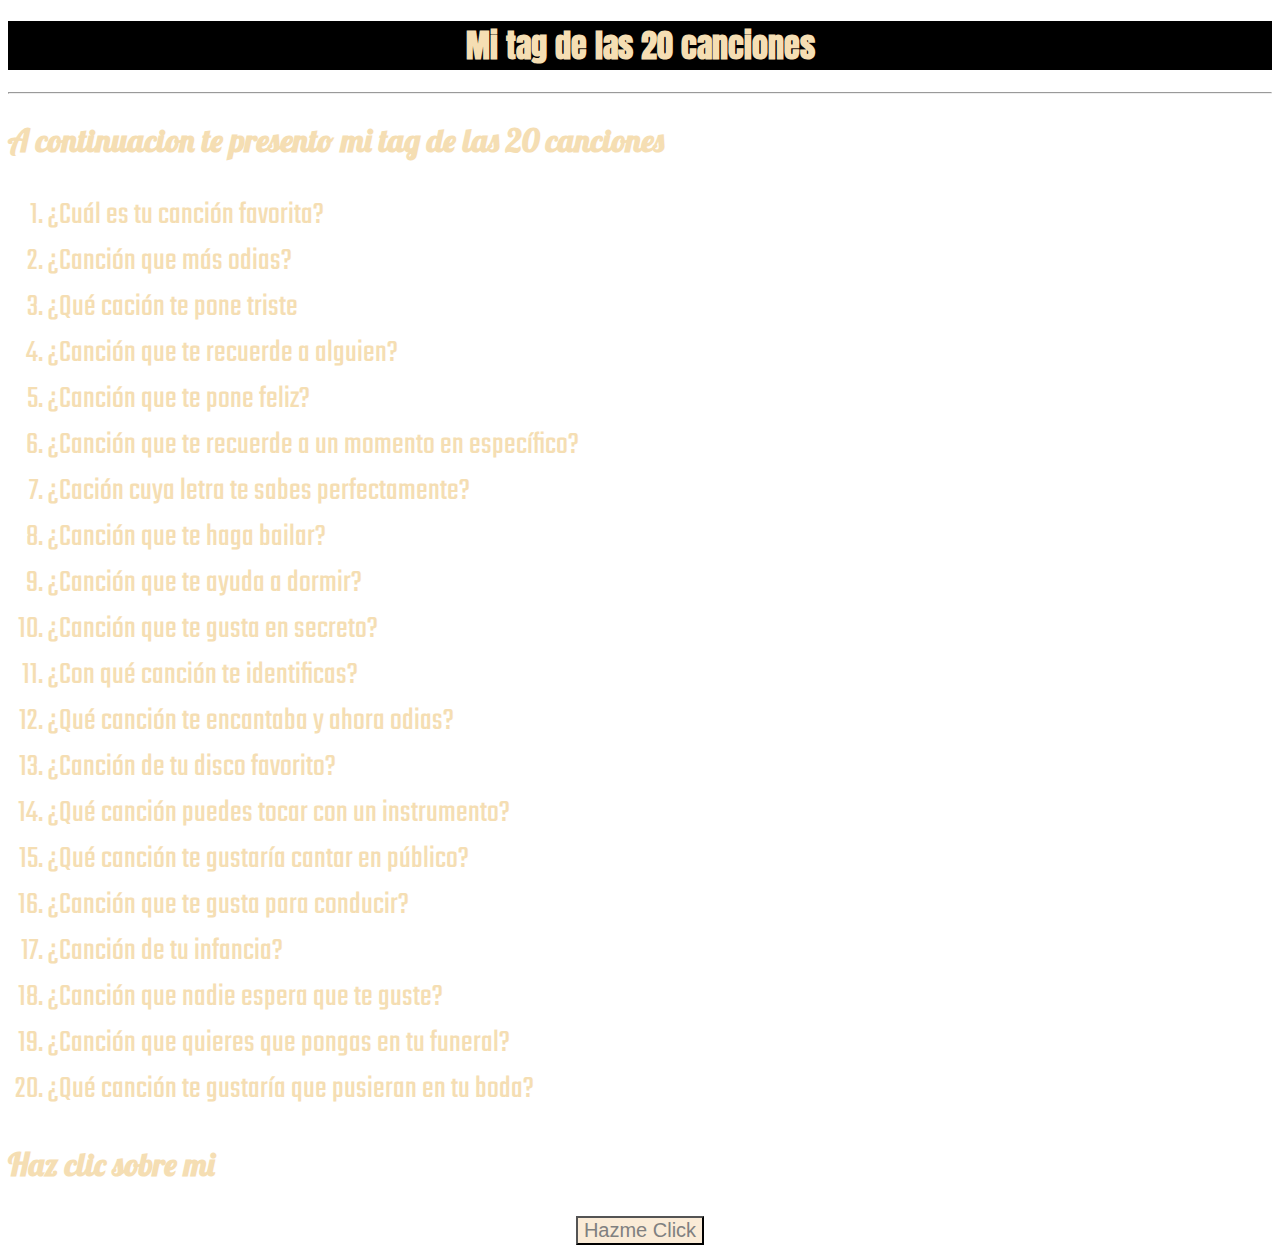
<file: index.html>
<!DOCTYPE html>
<html lang="en">

<head>
    <meta charset="UTF-8">
    <meta http-equiv="X-UA-Compatible" content="IE=edge">
    <meta name="viewport" content="width=device-width, initial-scale=1.0">
    <title>Las 20 Principales de ADSO</title>
    <link rel="stylesheet" href="style.css">
    <link rel="preconnect" href="https://fonts.googleapis.com">
    <link rel="preconnect" href="https://fonts.gstatic.com" crossorigin>
    <link href="https://fonts.googleapis.com/css2?family=Anton&display=swap" rel="stylesheet">
    <link href="https://fonts.googleapis.com/css2?family=Anton&family=Lobster&display=swap" rel="stylesheet">
    <link href="https://fonts.googleapis.com/css2?family=Anton&family=Lobster&family=Teko&display=swap" rel="stylesheet">
</head>

<body>
    <h1 class="titulo1">Mi tag de las 20 canciones</h1>
    <hr>
    <h2 class="titulo2">A continuacion te presento mi tag de las 20 canciones</h2>
    <ol class="titulo3">
        <li>¿Cuál es tu canción favorita?</li>
        <li>¿Canción que más odias?</li>
        <li>¿Qué cación te pone triste</li>
        <li>¿Canción que te recuerde a alguien?</li>
        <li>¿Canción que te pone feliz?</li>
        <li>¿Canción que te recuerde a un momento en específico?</li>
        <li>¿Cación cuya letra te sabes perfectamente?</li>
        <li>¿Canción que te haga bailar?</li>
        <li>¿Canción que te ayuda a dormir?</li>
        <li>¿Canción que te gusta en secreto?</li>
        <li>¿Con qué canción te identificas?</li>
        <li>¿Qué canción te encantaba y ahora odias?</li>
        <li>¿Canción de tu disco favorito?</li>
        <li>¿Qué canción puedes tocar con un instrumento?</li>
        <li>¿Qué canción te gustaría cantar en público?</li>
        <li>¿Canción que te gusta para conducir?</li>
        <li>¿Canción de tu infancia?</li>
        <li>¿Canción que nadie espera que te guste?</li>
        <li>¿Canción que quieres que pongas en tu funeral?</li>
        <li>¿Qué canción te gustaría que pusieran en tu boda?</li>
    </ol>
    <h3 class="titulo2">Haz clic sobre mi</h3>
    <div class="contenedor">
        <a href="respuestas.html">
            <button>Hazme Click</button>
        </a>
    </div>
    
</body>

</html>
</file>
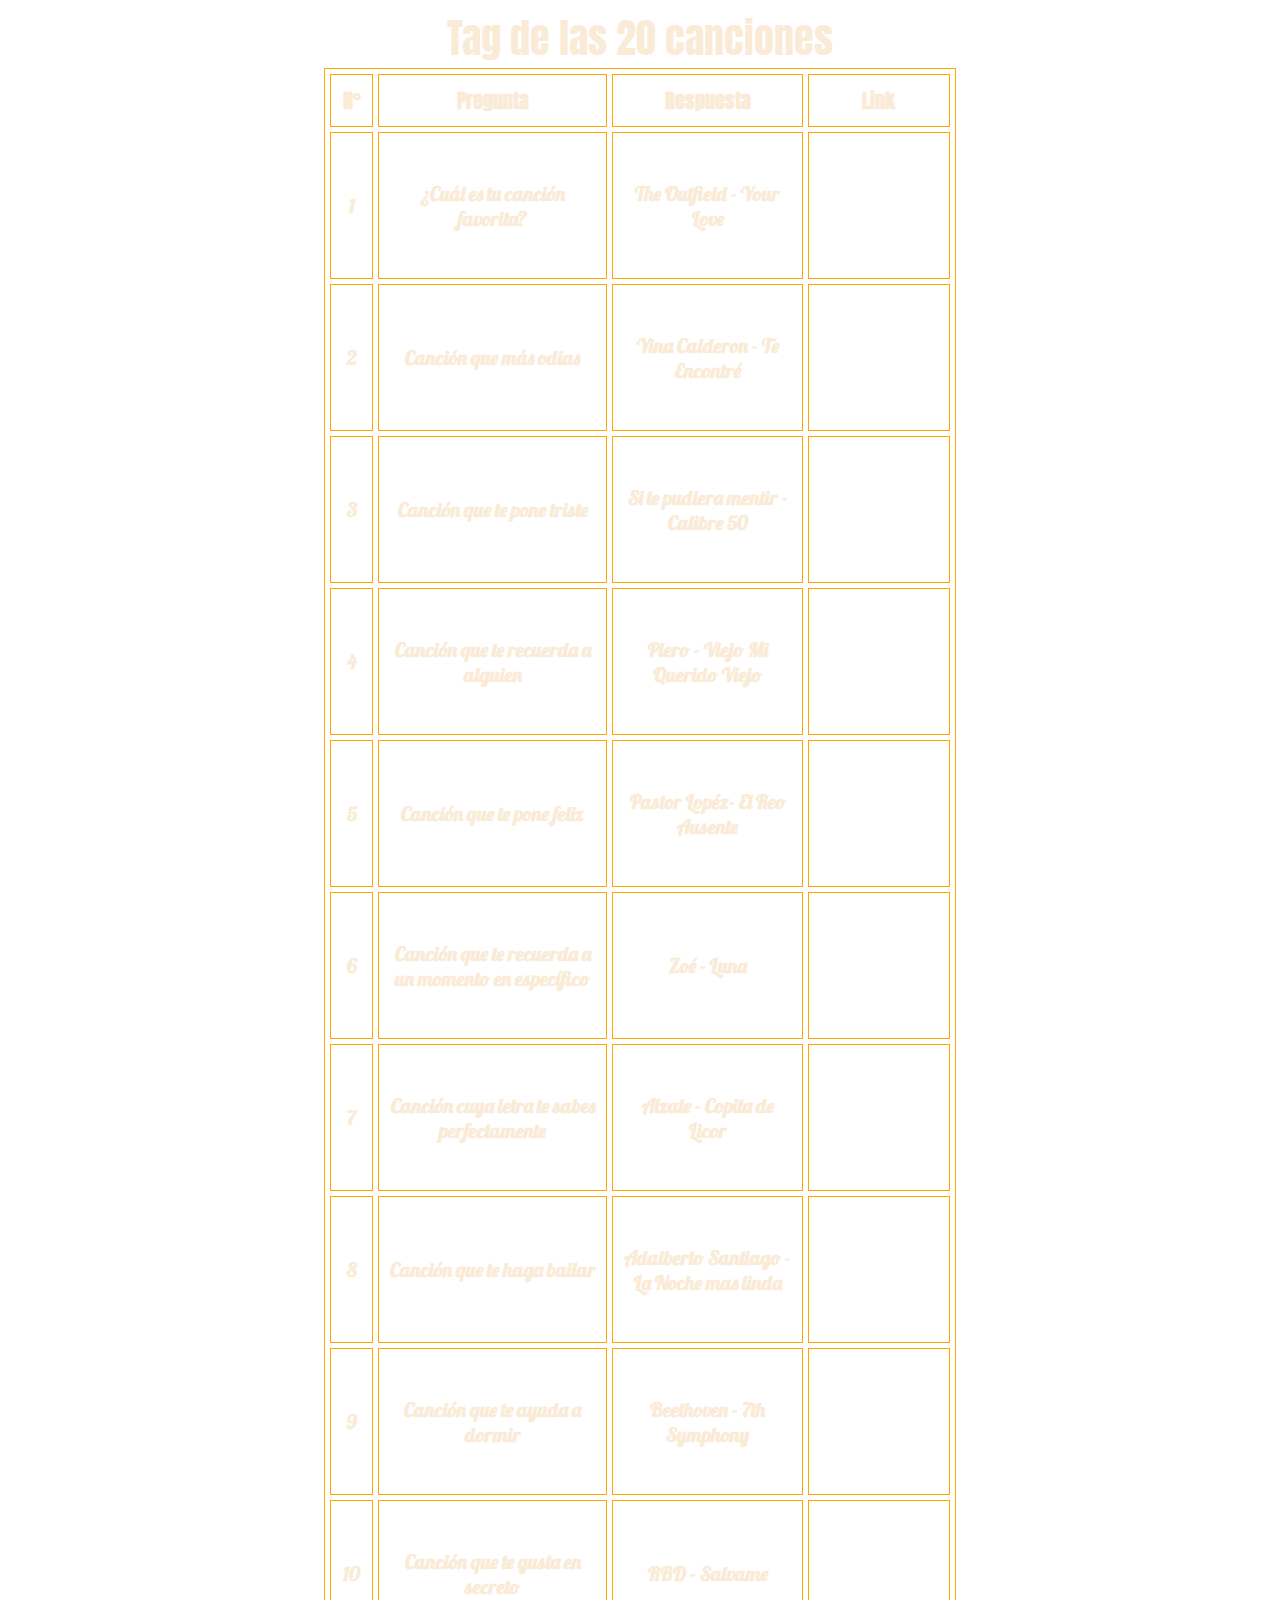
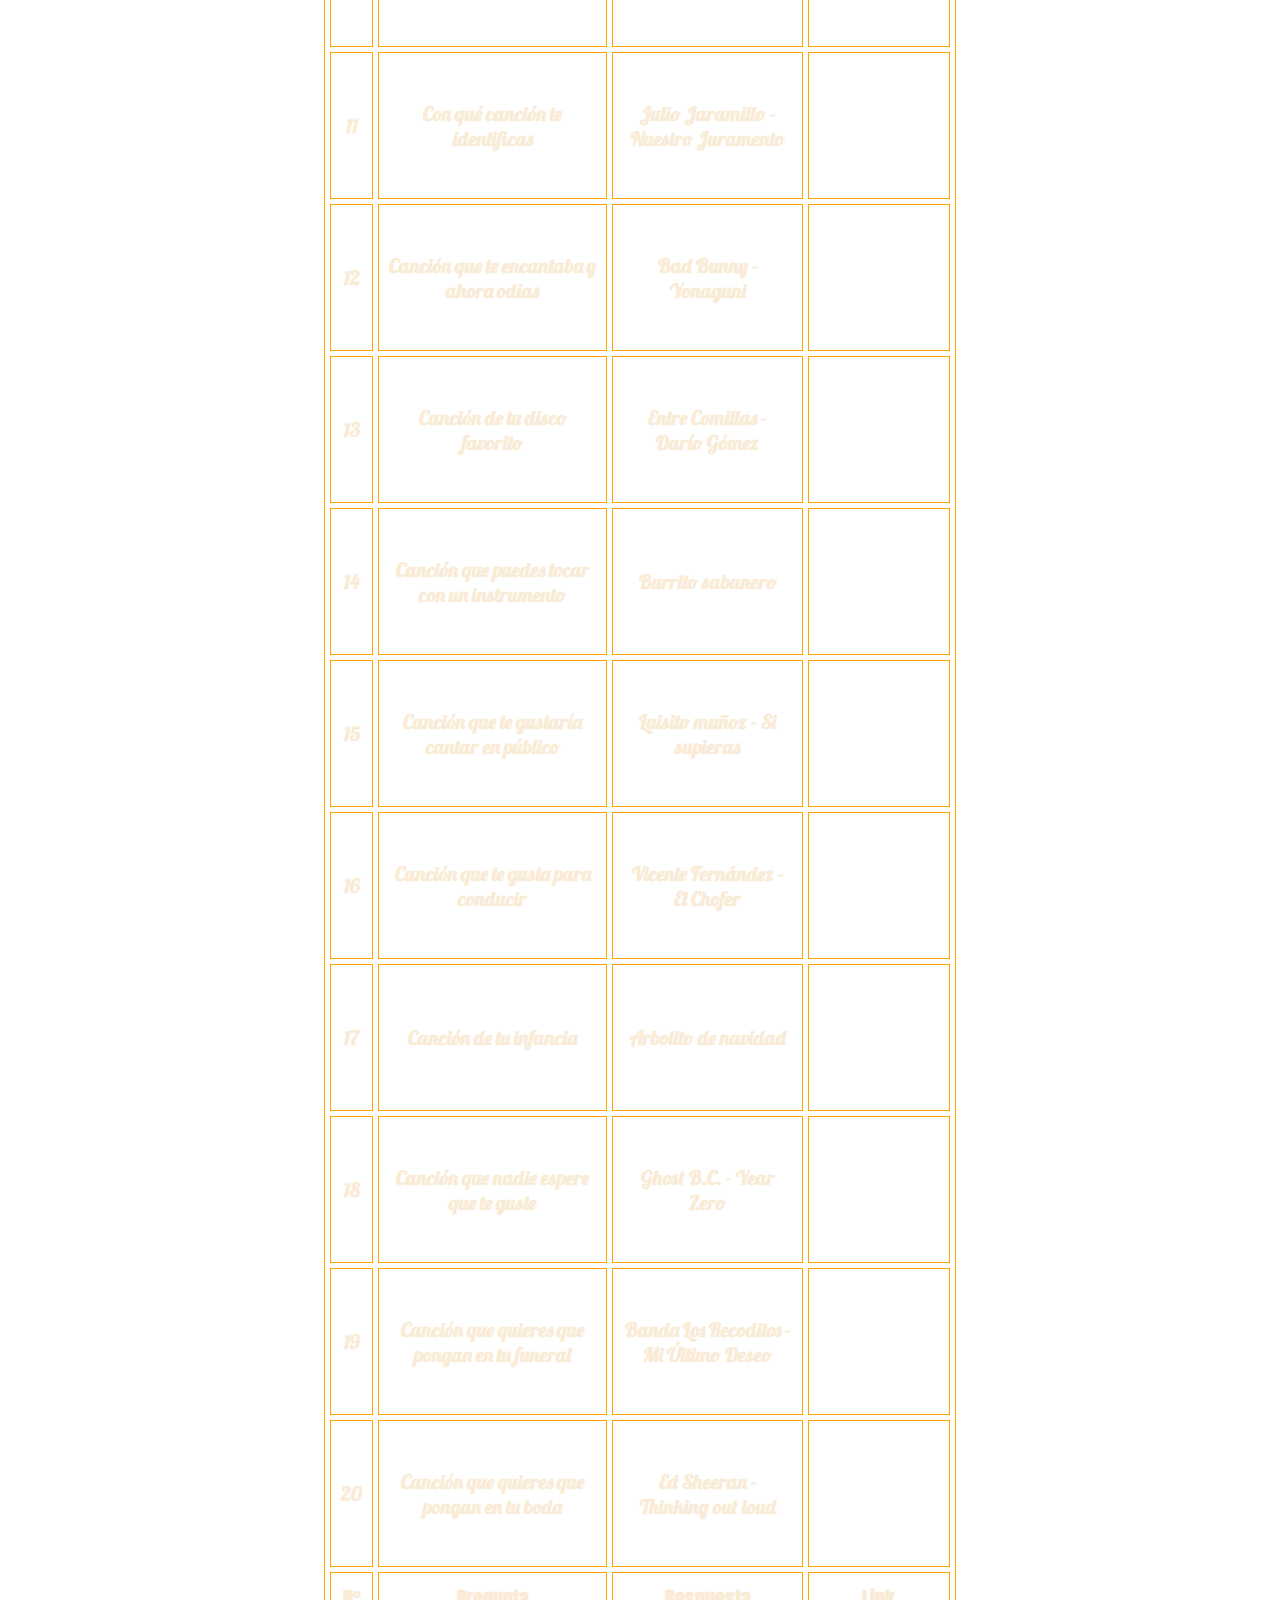
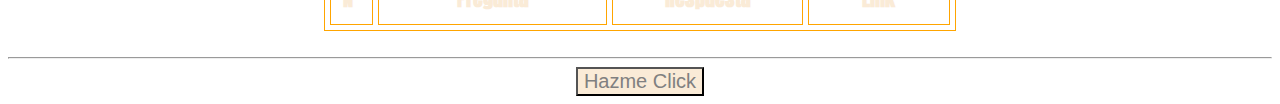
<file: respuestas.html>
<!DOCTYPE html>
<html lang="en">

<head>
    <meta charset="UTF-8">
    <meta http-equiv="X-UA-Compatible" content="IE=edge">
    <meta name="viewport" content="width=, initial-scale=1.0">
    <title>Playlist</title>
    <link rel="stylesheet" href="style.css">
    <link rel="preconnect" href="https://fonts.googleapis.com">
    <link rel="preconnect" href="https://fonts.gstatic.com" crossorigin>
    <link href="https://fonts.googleapis.com/css2?family=Anton&display=swap" rel="stylesheet">
    <link href="https://fonts.googleapis.com/css2?family=Anton&family=Lobster&display=swap" rel="stylesheet">
    <link href="https://fonts.googleapis.com/css2?family=Anton&family=Lobster&family=Teko&display=swap"
        rel="stylesheet">
</head>

<body class="boy">
    <center>
        <table class="table" width="50%" border="1" bordercolor="orange" cellpadding="10" cellspacing="5">
            <caption class="titulo">Tag de las 20 canciones</caption>
            <thead>
                <tr>
                    <th class="th">N°</th>
                    <th class="th">Pregunta</th>
                    <th class="th">Respuesta</th>
                    <th class="th">Link</th>
                </tr>
            </thead>
            <tbody>
                <tr>
                    <td>1</td>
                    <td>¿Cuál es tu canción favorita?</td>
                    <td>The Outfield - Your Love</td>
                    <td><iframe width="120" height="120" src="https://www.youtube.com/embed/4N1iwQxiHrs"
                            title="YouTube video player" frameborder="0"
                            allow="accelerometer; autoplay; clipboard-write; encrypted-media; gyroscope; picture-in-picture"
                            allowfullscreen></iframe></td>
                </tr>
                <tr>
                    <td>2</td>
                    <td>Canción que más odias</td>
                    <td>Yina Calderon - Te Encontré</td>
                    <td><iframe width="120" height="120" src="https://www.youtube.com/embed/RZpGQga3GCc"
                            title="YouTube video player" frameborder="0"
                            allow="accelerometer; autoplay; clipboard-write; encrypted-media; gyroscope; picture-in-picture"
                            allowfullscreen></iframe></td>
                </tr>
                <tr>
                    <td>3</td>
                    <td>Canción que te pone triste</td>
                    <td>Si te pudiera mentir - Calibre 50</td>
                    <td><iframe width="120" height="120" src="https://www.youtube.com/embed/zcq7khV_jDQ"
                            title="YouTube video player" frameborder="0"
                            allow="accelerometer; autoplay; clipboard-write; encrypted-media; gyroscope; picture-in-picture"
                            allowfullscreen></iframe></td>
                </tr>
                <tr>
                    <td>4</td>
                    <td>Canción que te recuerda a alguien</td>
                    <td>Piero - Viejo Mi Querido Viejo</td>
                    <td><iframe width="120" height="120" src="https://www.youtube.com/embed/ZOzPASFrivA"
                            title="YouTube video player" frameborder="0"
                            allow="accelerometer; autoplay; clipboard-write; encrypted-media; gyroscope; picture-in-picture"
                            allowfullscreen></iframe></td>
                </tr>
                <tr>
                    <td>5</td>
                    <td>Canción que te pone feliz</td>
                    <td>Pastor Lopéz- El Reo Ausente</td>
                    <td><iframe width="120" height="120" src="https://www.youtube.com/embed/8n_ahUJFbTc"
                            title="YouTube video player" frameborder="0"
                            allow="accelerometer; autoplay; clipboard-write; encrypted-media; gyroscope; picture-in-picture"
                            allowfullscreen></iframe></td>
                </tr>
                <tr>
                    <td>6</td>
                    <td>Canción que te recuerda a un momento en específico</td>
                    <td>Zoé - Luna</td>
                    <td><iframe width="120" height="120" src="https://www.youtube.com/embed/6W4L2O-JQ-w"
                            title="YouTube video player" frameborder="0"
                            allow="accelerometer; autoplay; clipboard-write; encrypted-media; gyroscope; picture-in-picture"
                            allowfullscreen></iframe></td>
                </tr>
                <tr>
                    <td>7</td>
                    <td>Canción cuya letra te sabes perfectamente</td>
                    <td>Alzate - Copita de Licor</td>
                    <td><iframe width="120" height="120" src="https://www.youtube.com/embed/-UYH0VNciWQ"
                            title="YouTube video player" frameborder="0"
                            allow="accelerometer; autoplay; clipboard-write; encrypted-media; gyroscope; picture-in-picture"
                            allowfullscreen></iframe></td>
                </tr>
                <tr>
                    <td>8</td>
                    <td>Canción que te haga bailar</td>
                    <td>Adalberto Santiago - La Noche mas linda</td>
                    <td><iframe width="120" height="120" src="https://www.youtube.com/embed/_RFXtPp0bN8"
                            title="YouTube video player" frameborder="0"
                            allow="accelerometer; autoplay; clipboard-write; encrypted-media; gyroscope; picture-in-picture"
                            allowfullscreen></iframe></td>
                </tr>
                <tr>
                    <td>9</td>
                    <td>Canción que te ayuda a dormir</td>
                    <td>Beethoven - 7th Symphony</td>
                    <td><iframe width="120" height="120" src="https://www.youtube.com/embed/7MqrBauptrE"
                            title="YouTube video player" frameborder="0"
                            allow="accelerometer; autoplay; clipboard-write; encrypted-media; gyroscope; picture-in-picture"
                            allowfullscreen></iframe></td>
                </tr>
                <tr>
                    <td>10</td>
                    <td>Canción que te gusta en secreto</td>
                    <td>RBD - Salvame</td>
                    <td><iframe width="120" height="120" src="https://www.youtube.com/embed/RoayB0pLRC0"
                            title="YouTube video player" frameborder="0"
                            allow="accelerometer; autoplay; clipboard-write; encrypted-media; gyroscope; picture-in-picture"
                            allowfullscreen></iframe></td>
                </tr>
                <tr>
                    <td>11</td>
                    <td>Con qué canción te identificas</td>
                    <td>Julio Jaramillo - Nuestro Juramento</td>
                    <td><iframe width="120" height="120" src="https://www.youtube.com/embed/pQRRnGYwQ04"
                            title="YouTube video player" frameborder="0"
                            allow="accelerometer; autoplay; clipboard-write; encrypted-media; gyroscope; picture-in-picture"
                            allowfullscreen></iframe></td>
                </tr>
                <tr>
                    <td>12</td>
                    <td>Canción que te encantaba y ahora odias</td>
                    <td>Bad Bunny - Yonaguni</td>
                    <td><iframe width="120" height="120" src="https://www.youtube.com/embed/doLMt10ytHY"
                            title="YouTube video player" frameborder="0"
                            allow="accelerometer; autoplay; clipboard-write; encrypted-media; gyroscope; picture-in-picture"
                            allowfullscreen></iframe></td>
                </tr>
                <tr>
                    <td>13</td>
                    <td>Canción de tu disco favorito</td>
                    <td>Entre Comillas - Darío Gómez</td>
                    <td><iframe width="120" height="120" src="https://www.youtube.com/embed/kTXb5aFhECA"
                            title="YouTube video player" frameborder="0"
                            allow="accelerometer; autoplay; clipboard-write; encrypted-media; gyroscope; picture-in-picture"
                            allowfullscreen></iframe></td>
                </tr>
                <tr>
                    <td>14</td>
                    <td>Canción que puedes tocar con un instrumento</td>
                    <td>Burrito sabanero</td>
                    <td><iframe width="120" height="120" src="https://www.youtube.com/embed/Pa0PVkEfJio"
                            title="YouTube video player" frameborder="0"
                            allow="accelerometer; autoplay; clipboard-write; encrypted-media; gyroscope; picture-in-picture"
                            allowfullscreen></iframe></td>
                </tr>
                <tr>
                    <td>15</td>
                    <td>Canción que te gustaría cantar en público</td>
                    <td>Luisito muñoz - Si supieras</td>
                    <td><iframe width="120" height="120" src="https://www.youtube.com/embed/Xl1Kr9BFuK0"
                            title="YouTube video player" frameborder="0"
                            allow="accelerometer; autoplay; clipboard-write; encrypted-media; gyroscope; picture-in-picture"
                            allowfullscreen></iframe></td>
                </tr>
                <tr>
                    <td>16</td>
                    <td>Canción que te gusta para conducir</td>
                    <td>Vicente Fernández - El Chofer</td>
                    <td><iframe width="120" height="120" src="https://www.youtube.com/embed/D3un1sru7mQ"
                            title="YouTube video player" frameborder="0"
                            allow="accelerometer; autoplay; clipboard-write; encrypted-media; gyroscope; picture-in-picture"
                            allowfullscreen></iframe></td>
                </tr>
                <tr>
                    <td>17</td>
                    <td>Canción de tu infancia</td>
                    <td>Arbolito de navidad</td>
                    <td><iframe width="120" height="120" src="https://www.youtube.com/embed/yWeqh6g2iNg"
                            title="YouTube video player" frameborder="0"
                            allow="accelerometer; autoplay; clipboard-write; encrypted-media; gyroscope; picture-in-picture"
                            allowfullscreen></iframe></td>
                </tr>
                <tr>
                    <td>18</td>
                    <td>Canción que nadie espere que te guste</td>
                    <td>Ghost B.C. - Year Zero</td>
                    <td><iframe width="120" height="120" src="https://www.youtube.com/embed/gkBt7yLXyDk"
                            title="YouTube video player" frameborder="0"
                            allow="accelerometer; autoplay; clipboard-write; encrypted-media; gyroscope; picture-in-picture"
                            allowfullscreen></iframe></td>
                </tr>
                <tr>
                    <td>19</td>
                    <td>Canción que quieres que pongan en tu funeral</td>
                    <td>Banda Los Recoditos - Mi Último Deseo</td>
                    <td><iframe width="120" height="120" src="https://www.youtube.com/embed/cVlAmP-KDT4"
                            title="YouTube video player" frameborder="0"
                            allow="accelerometer; autoplay; clipboard-write; encrypted-media; gyroscope; picture-in-picture"
                            allowfullscreen></iframe></iframe></td>
                </tr>
                <tr>
                    <td>20</td>
                    <td>Canción que quieres que pongan en tu boda</td>
                    <td>Ed Sheeran - Thinking out loud</td>
                    <td><iframe width="120" height="120" src="https://www.youtube.com/embed/lp-EO5I60KA"
                            title="YouTube video player" frameborder="0"
                            allow="accelerometer; autoplay; clipboard-write; encrypted-media; gyroscope; picture-in-picture"
                            allowfullscreen></iframe></td>
                </tr>
            </tbody>
            <tfoot>
                <th>N°</th>
                <th>Pregunta</th>
                <th>Respuesta</th>
                <th>Link</th>
            </tfoot>
        </table> <br>
        <hr>
    </center>
    <div class="contenedor">
        <a href="index.html">
            <button>Hazme Click</button>
        </a>
    </div>
</body>

</html>
</file>
<file: style.css>
.titulo1{
    background-color: rgb(0, 0, 0);
    color: wheat;;
    display: flex;
    justify-content: center;
    font-family: 'Anton', sans-serif;
}

.titulo2{
    font-family: 'Lobster', cursive;
    color: wheat;
    font-size: 2rem;;
}

.titulo3{
    font-family: 'Teko', sans-serif;
    color: wheat;
    font-size: 2rem;;
}

.contenedor{
    display: flex;
    justify-content: center;
    
}

button{
    background-color: antiquewhite;
    color: gray;
    font-size: 20px;
}

table{
    width:"50%";
    border:"1" ;
    border-color:"orange";
}

body{
    background-image: url("https://images5.alphacoders.com/114/1141439.jpg");
    background-size: cover;
}

.table th{
    font-weight: bold;
    font-family: 'Anton', sans-serif;
    font-size: 20px;
    color: antiquewhite;
}

.table td{
    font-family: 'Lobster', cursive;
    font-weight: bold;
    color: antiquewhite;
    font-size: 20px;
    text-align: center;
}

caption{
    font-family: 'Anton', sans-serif;
}

.titulo{
    font-size: 40px;
    color: antiquewhite;
}

.boy{
    background-image:url("https://media.tenor.com/2Ylu0fHWuboAAAAC/tequila-shots.gif");
    background-size: 100%;
}

.table td:hover{
    color:gray;
    background-color: antiquewhite;
}

.table th:hover{
    color:gray;
    background-color: antiquewhite;
}
</file>
